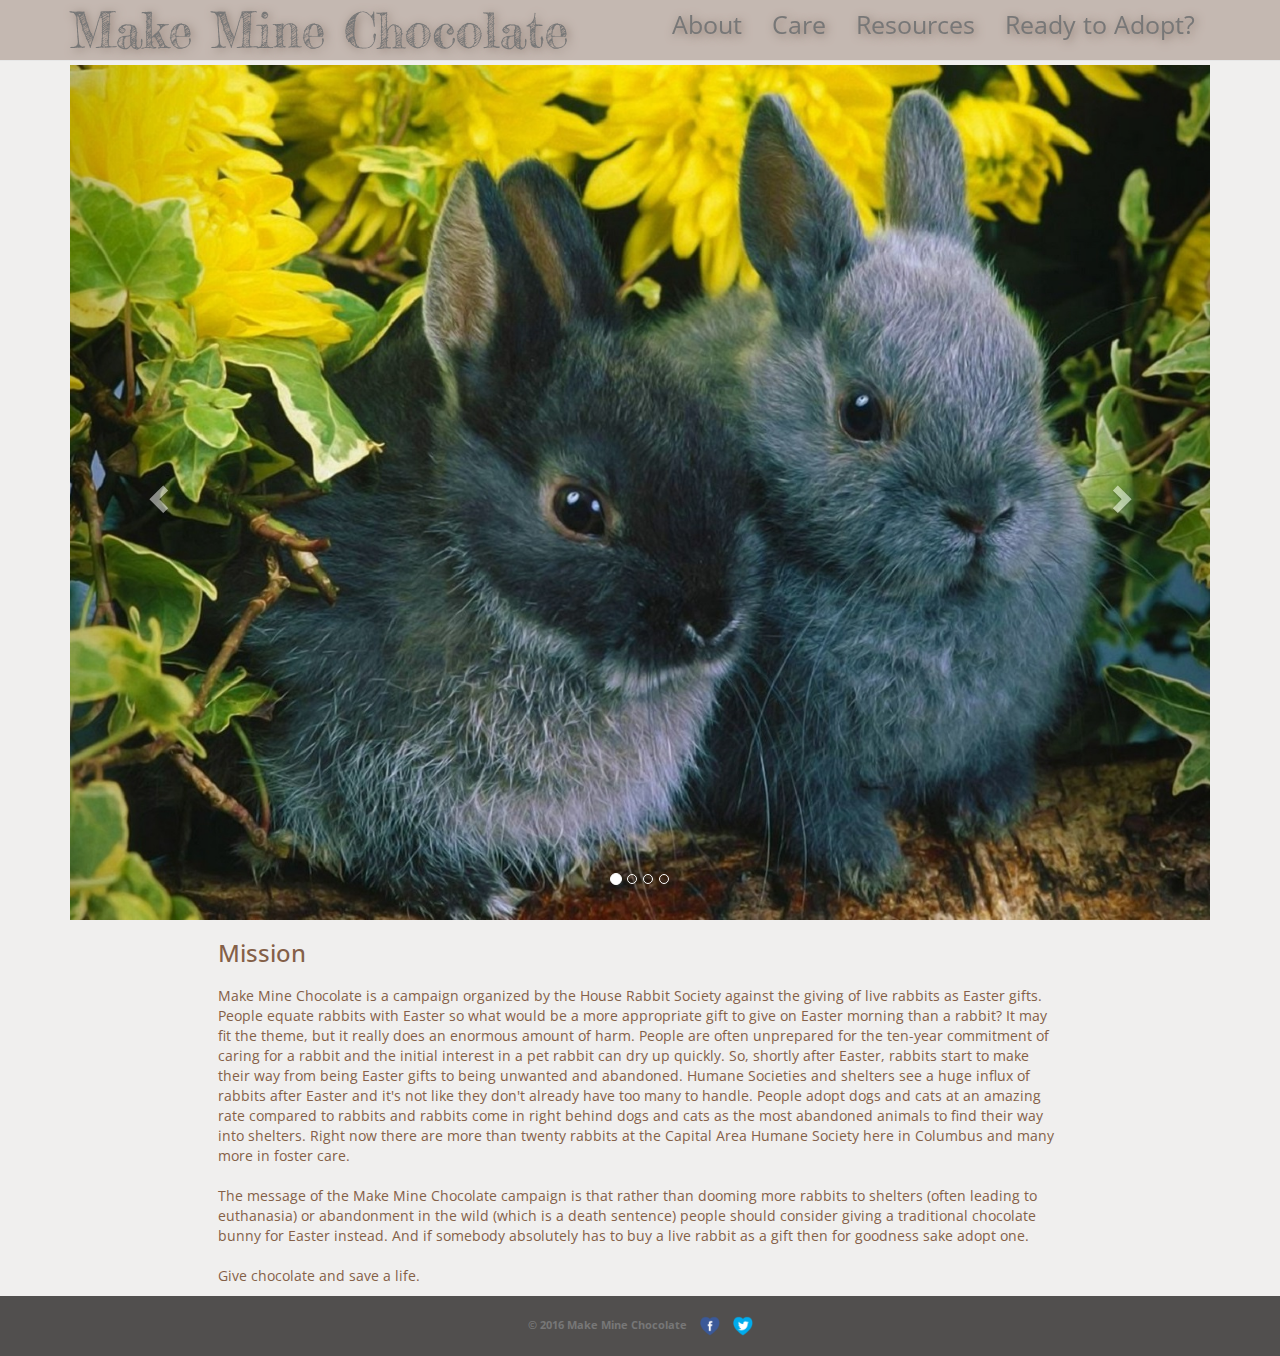
<file: index.html>
<!DOCTYPE html>
<html lang="en">
  <head>
    <meta charset="utf-8">
    <meta http-equiv="X-UA-Compatible" content="IE=edge">
    <meta name="viewport" content="width=device-width, initial-scale=1">
    <!-- The above 3 meta tags *must* come first in the head; any other head content must come *after* these tags -->
    <title>Make Mine Chocolate!</title>
    <link rel="icon" type="image/png" sizes="32x32" href="img/favicon-32x32.png">
	<link rel="icon" type="image/png" sizes="96x96" href="img/favicon-96x96.png">
	<link rel="icon" type="image/png" sizes="16x16" href="img/favicon-16x16.png">
    <link href='https://fonts.googleapis.com/css?family=Fredericka+the+Great|Open+Sans:400,400italic,700,700italic' rel='stylesheet' type='text/css'>
    <!-- Bootstrap -->
    <link href="css/bootstrap.min.css" rel="stylesheet">
    <link rel="stylesheet" href="css/style.css">
  </head>
    
  <body>


    <!-- Navigation -->
    <nav class="navbar navbar-default navbar-fixed-top" role="navigation">
        <div class="container">
            <!-- Brand and toggle get grouped for better mobile display -->
            <div class="navbar-header">
                <button type="button" class="navbar-toggle" data-toggle="collapse" data-target="#bs-example-navbar-collapse-1">
                    <span class="sr-only">Toggle navigation</span>
                    <span class="icon-bar"></span>
                    <span class="icon-bar"></span>
                    <span class="icon-bar"></span>
                </button>
                <a class="navbar-brand logo" href="index.html">Make Mine Chocolate</a>
            </div>
            <!-- Collect the nav links, forms, and other content for toggling -->
            <div class="collapse navbar-collapse" id="bs-example-navbar-collapse-1">
                <ul class="nav navbar-nav pull-right">
                    <li>
                        <a href="about.html">About</a>
                    </li>
                    <li>
                        <a href="care.html">Care</a>
                    </li>
                    <li>
                        <a href="resources.html">Resources</a>
                    </li>
                    <li>
                        <a href="quiz.html">Ready to Adopt?</a>
                    </li>
                    
                </ul>
            </div>
            <!-- /.navbar-collapse -->
        </div>
        <!-- /.container -->
    </nav>
      <div class="container">
    <div id="myCarousel" class="carousel slide" data-ride="carousel">
      <!-- Indicators -->
      <ol class="carousel-indicators">
        <li data-target="#myCarousel" data-slide-to="0" class="active"></li>
        <li data-target="#myCarousel" data-slide-to="1"></li>
        <li data-target="#myCarousel" data-slide-to="2"></li>
        <li data-target="#myCarousel" data-slide-to="3"></li>
      </ol>
      <!-- Wrapper for slides -->
      <div class="carousel-inner" role="listbox">
        <div class="item active">
          <img src="img/rabbit1.jpg">
        </div>

        <div class="item">
          <img src="img/rabbit2.jpg">
        </div>

        <div class="item">
          <img src="img/rabbit3.jpg">
        </div>

        <div class="item">
          <img src="img/rabbit4.jpg">
        </div>
      </div>
        <!-- Left and right controls -->
      <a class="left carousel-control" href="#myCarousel" role="button" data-slide="prev">
        <span class="glyphicon glyphicon-chevron-left" aria-hidden="true"></span>
        <span class="sr-only">Previous</span>
      </a>
      <a class="right carousel-control" href="#myCarousel" role="button" data-slide="next">
        <span class="glyphicon glyphicon-chevron-right" aria-hidden="true"></span>
        <span class="sr-only">Next</span>
      </a>
    </div>
      </div>
        
          <div class="row">
              <div class="col-sm-8 col-centered">
                  <h3>Mission</h3>
                    <p>Make Mine Chocolate is a campaign organized by the House Rabbit Society against the giving of live rabbits as Easter gifts. People equate rabbits with Easter so what would be a more appropriate gift to give on Easter morning than a rabbit? It may fit the theme, but it really does an enormous amount of harm. People are often unprepared for the ten-year commitment of caring for a rabbit and the initial interest in a pet rabbit can dry up quickly. So, shortly after Easter, rabbits start to make their way from being Easter gifts to being unwanted and abandoned. Humane Societies and shelters see a huge influx of rabbits after Easter and it's not like they don't already have too many to handle. People adopt dogs and cats at an amazing rate compared to rabbits and rabbits come in right behind dogs and cats as the most abandoned animals to find their way into shelters. Right now there are more than twenty rabbits at the Capital Area Humane Society here in Columbus and many more in foster care.</p>

                    <p>The message of the Make Mine Chocolate campaign is that rather than dooming more rabbits to shelters (often leading to euthanasia) or abandonment in the wild (which is a death sentence) people should consider giving a traditional chocolate bunny for Easter instead. And if somebody absolutely has to buy a live rabbit as a gift then for goodness sake adopt one.</p>

                    <p>Give chocolate and save a life.</p>
              </div>
          </div>
      </div>
    
      <footer class="footer">
      <div class="container">
        <p class="text-muted">&copy; 2016 Make Mine Chocolate 
			<a href="https://www.facebook.com/Make-Mine-Chocolate-342712376109/"><img src="img/fbicon.png" alt="Facebook Logo Heart" class="footericon"></a>
			<a href="https://twitter.com/MMC_Rabbit"><img src="img/twiticon.png" alt="Twitter Icon Heart" class="footericon"></a>
		</p>
      </div>
    </footer>


    <script src="https://ajax.googleapis.com/ajax/libs/jquery/1.11.3/jquery.min.js"></script>
    <!-- Include all compiled plugins (below), or include individual files as needed -->
    <script src="js/bootstrap.min.js"></script>
  </body>
    
</html>
</file>
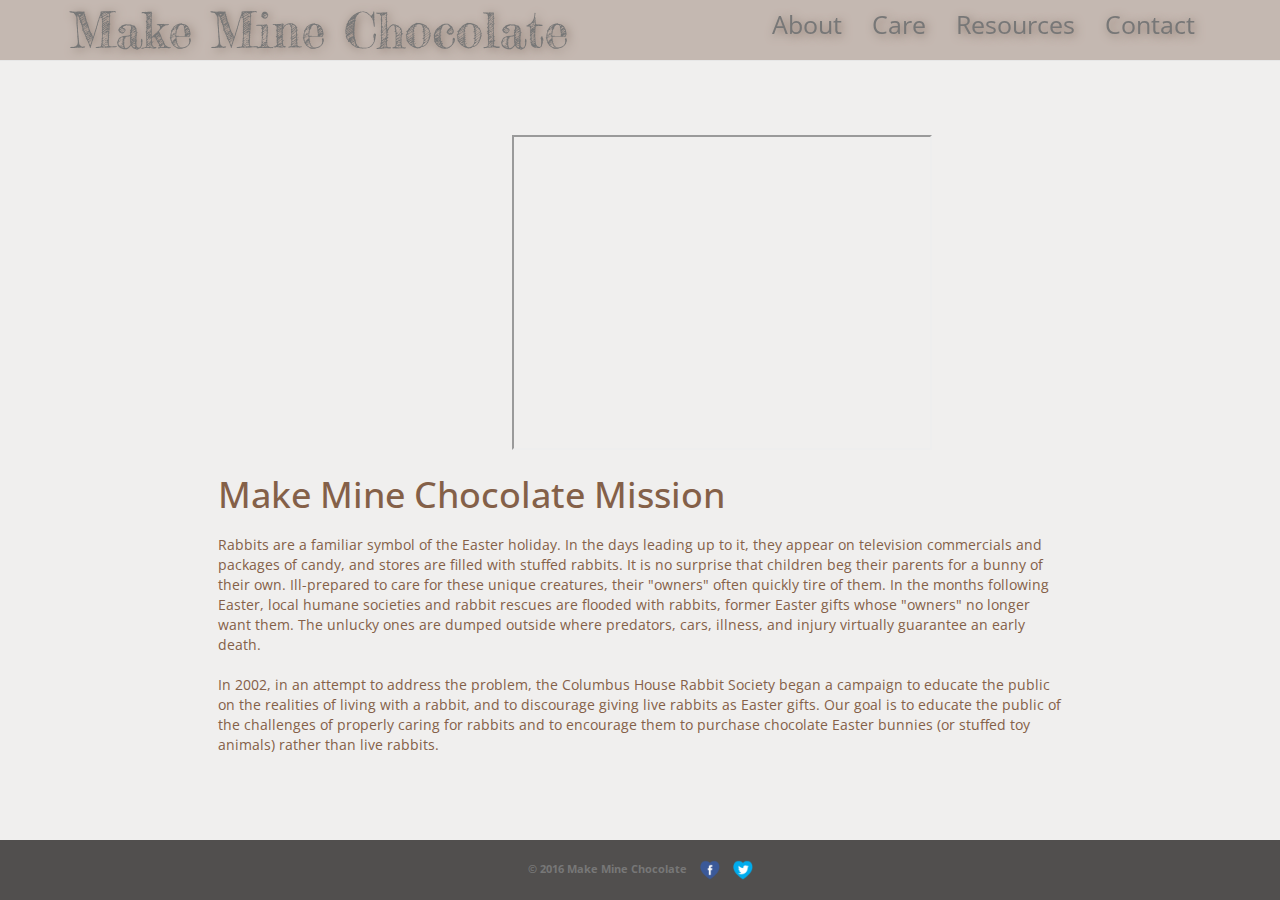
<file: about.html>
<!DOCTYPE html>
<html lang="en">
  <head>
    <meta charset="utf-8">
    <meta http-equiv="X-UA-Compatible" content="IE=edge">
    <meta name="viewport" content="width=device-width, initial-scale=1">
    <!-- The above 3 meta tags *must* come first in the head; any other head content must come *after* these tags -->
    <title>Make Mine Chocolate!</title>
    <link rel="icon" type="image/png" sizes="32x32" href="img/favicon-32x32.png">
	<link rel="icon" type="image/png" sizes="96x96" href="img/favicon-96x96.png">
	<link rel="icon" type="image/png" sizes="16x16" href="img/favicon-16x16.png">
    <link href='https://fonts.googleapis.com/css?family=Fredericka+the+Great|Open+Sans:400,400italic,700,700italic' rel='stylesheet' type='text/css'>
    <!-- Bootstrap -->
    <link href="css/bootstrap.min.css" rel="stylesheet">
    <link rel="stylesheet" href="css/style.css">
  </head>
    
  <body>


    <!-- Navigation -->
    <nav class="navbar navbar-default navbar-fixed-top" role="navigation">
        <div class="container">
            <!-- Brand and toggle get grouped for better mobile display -->
            <div class="navbar-header">
                <button type="button" class="navbar-toggle" data-toggle="collapse" data-target="#bs-example-navbar-collapse-1">
                    <span class="sr-only">Toggle navigation</span>
                    <span class="icon-bar"></span>
                    <span class="icon-bar"></span>
                    <span class="icon-bar"></span>
                </button>
                <a class="navbar-brand logo" href="index.html">Make Mine Chocolate</a>
            </div>
            <!-- Collect the nav links, forms, and other content for toggling -->
            <div class="collapse navbar-collapse" id="bs-example-navbar-collapse-1">
                <ul class="nav navbar-nav pull-right">
                    <li>
                        <a href="about.html">About</a>
                    </li>
                    <li>
                        <a href="care.html">Care</a>
                    </li>
                    <li>
                        <a href="resources.html">Resources</a>
                    </li>
                    <li>
                        <a href="contact.html">Contact</a>
                    </li>
                    
                </ul>
            </div>
            <!-- /.navbar-collapse -->
        </div>
        <!-- /.container -->
      </nav>
      <div>
		<iframe class="video" width="420" height="315" src="https://www.youtube.com/embed/MYUYC_uOZuw"> </iframe>
	</div>
	<div class="row">
        <div class="col-sm-8 col-centered">
		<h1>Make Mine Chocolate Mission</h1>
		
		<p>Rabbits are a familiar symbol of the Easter holiday. In the days leading up to it, they appear on television commercials and packages of candy, and stores are filled with stuffed rabbits. It is no surprise that children beg their parents for a bunny of their own. Ill-prepared to care for these unique creatures, their "owners" often quickly tire of them. In the months following Easter, local humane societies and rabbit rescues are flooded with rabbits, former Easter gifts whose "owners" no longer want them. The unlucky ones are dumped outside where predators, cars, illness, and injury virtually guarantee an early death.</p>

		<p>In 2002, in an attempt to address the problem, the Columbus House Rabbit Society began a campaign to educate the public on the realities of living with a rabbit, and to discourage giving live rabbits as Easter gifts. Our goal is to educate the public of the challenges of properly caring for rabbits and to encourage them to purchase chocolate Easter bunnies (or stuffed toy animals) rather than live rabbits.</p>
        </div>
	</div>
      
      <footer class="footer">
      <div class="container">
        <p class="text-muted">&copy; 2016 Make Mine Chocolate 
			<a href="https://www.facebook.com/Make-Mine-Chocolate-342712376109/"><img src="img/fbicon.png" alt="Facebook Logo Heart" class="footericon"></a>
			<a href="https://twitter.com/MMC_Rabbit"><img src="img/twiticon.png" alt="Twitter Icon Heart" class="footericon"></a>
		</p>
      </div>
    </footer>


    <script src="https://ajax.googleapis.com/ajax/libs/jquery/1.11.3/jquery.min.js"></script>
    <!-- Include all compiled plugins (below), or include individual files as needed -->
    <script src="js/bootstrap.min.js"></script>
  </body>
    
</html>
</file>
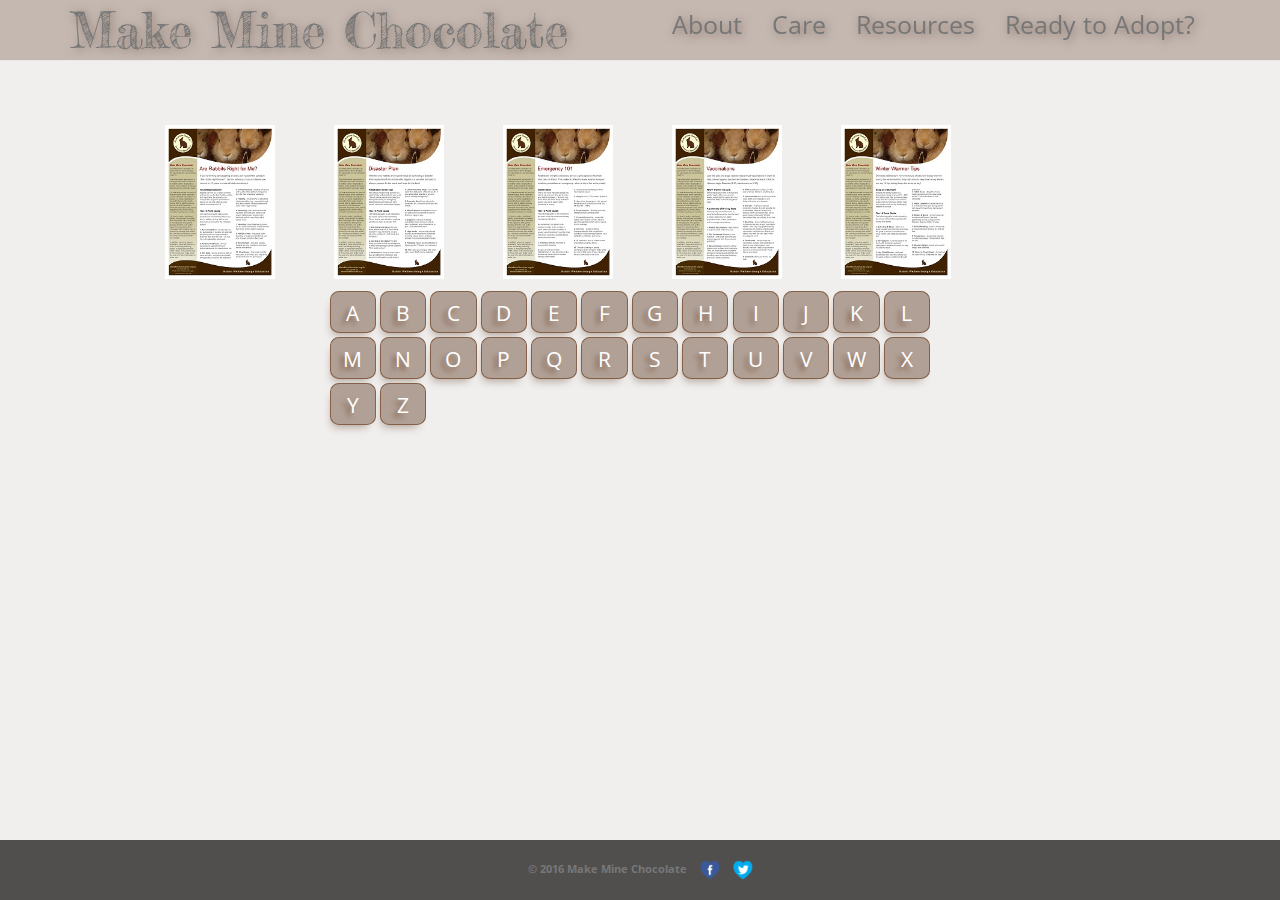
<file: care.html>
<!DOCTYPE html>
<html lang="en">
  <head>
    <meta charset="utf-8">
    <meta http-equiv="X-UA-Compatible" content="IE=edge">
    <meta name="viewport" content="width=device-width, initial-scale=1">
    <!-- The above 3 meta tags *must* come first in the head; any other head content must come *after* these tags -->
    <title>Make Mine Chocolate!</title>
    <link rel="icon" type="image/png" sizes="32x32" href="img/favicon-32x32.png">
	<link rel="icon" type="image/png" sizes="96x96" href="img/favicon-96x96.png">
	<link rel="icon" type="image/png" sizes="16x16" href="img/favicon-16x16.png">
    <link href='https://fonts.googleapis.com/css?family=Fredericka+the+Great|Open+Sans:400,400italic,700,700italic' rel='stylesheet' type='text/css'>
    <!-- Bootstrap -->
    <link href="css/bootstrap.min.css" rel="stylesheet">
    <link rel="stylesheet" href="css/style.css">
	<script src="https://ajax.googleapis.com/ajax/libs/jquery/1.11.3/jquery.min.js"></script>
  </head>
    
  <body>


    <!-- Navigation -->
    <nav class="navbar navbar-default navbar-fixed-top" role="navigation">
        <div class="container">
            <!-- Brand and toggle get grouped for better mobile display -->
            <div class="navbar-header">
                <button type="button" class="navbar-toggle" data-toggle="collapse" data-target="#bs-example-navbar-collapse-1">
                    <span class="sr-only">Toggle navigation</span>
                    <span class="icon-bar"></span>
                    <span class="icon-bar"></span>
                    <span class="icon-bar"></span>
                </button>
                <a class="navbar-brand logo" href="index.html">Make Mine Chocolate</a>
            </div>
            <!-- Collect the nav links, forms, and other content for toggling -->
            <div class="collapse navbar-collapse" id="bs-example-navbar-collapse-1">
                <ul class="nav navbar-nav pull-right">
                    <li>
                        <a href="about.html">About</a>
                    </li>
                    <li>
                        <a href="care.html">Care</a>
                    </li>
                    <li>
                        <a href="resources.html">Resources</a>
                    </li>
                    <li>
                        <a href="quiz.html">Ready to Adopt?</a>
                    </li>
                    
                </ul>
            </div>
            <!-- /.navbar-collapse -->
        </div>
        <!-- /.container -->
      </nav>
      
    <div>
	<div class="container">
		<ul id="gallery">
			<li>
				<a href="care/arerabbitsright.jpg">
					<img src="care/arerabbitsright2.jpg" alt="Are Rabbits Right for Me?">
				</a>
			</li>
			<li>
				<a href="care/disasterplan.jpg">
					<img src="care/disasterplan2.jpg" alt="Disaster Plan">
				</a>
			</li>
			<li>
				<a href="care/emergency101.jpg">
					<img src="care/emergency1012.jpg" alt="Emergency 101">
				</a>
			</li>
			<li>
				<a href="care/vaccinations.jpg">
					<img src="care/vaccinations2.jpg" alt="Vaccinations">
				</a>
			</li>
			<li>
				<a href="care/winterwarmer.jpg">
					<img src="care/winterwarmer2.jpg">
				</a>
			</li>
	</div>

	<div>
		<div class="row"> 
			<div class="col-sm-6 col-centered">
			<script src="js/atoz.js"></script>
				<div class="btninfo"></div>
			</div>
		</div>
	</div>
    </div>
      
      <footer class="footer">
      <div class="container">
        <p class="text-muted">&copy; 2016 Make Mine Chocolate 
			<a href="https://www.facebook.com/Make-Mine-Chocolate-342712376109/"><img src="img/fbicon.png" alt="Facebook Logo Heart" class="footericon"></a>
			<a href="https://twitter.com/MMC_Rabbit"><img src="img/twiticon.png" alt="Twitter Icon Heart" class="footericon"></a>
		</p>
      </div>
    </footer>
	<script src="https://ajax.googleapis.com/ajax/libs/jquery/1.11.3/jquery.min.js"></script>
		<!-- Include all compiled plugins (below), or include individual files as needed -->
    <script src="js/bootstrap.min.js"></script>
  </body>
    
</html>
</file>
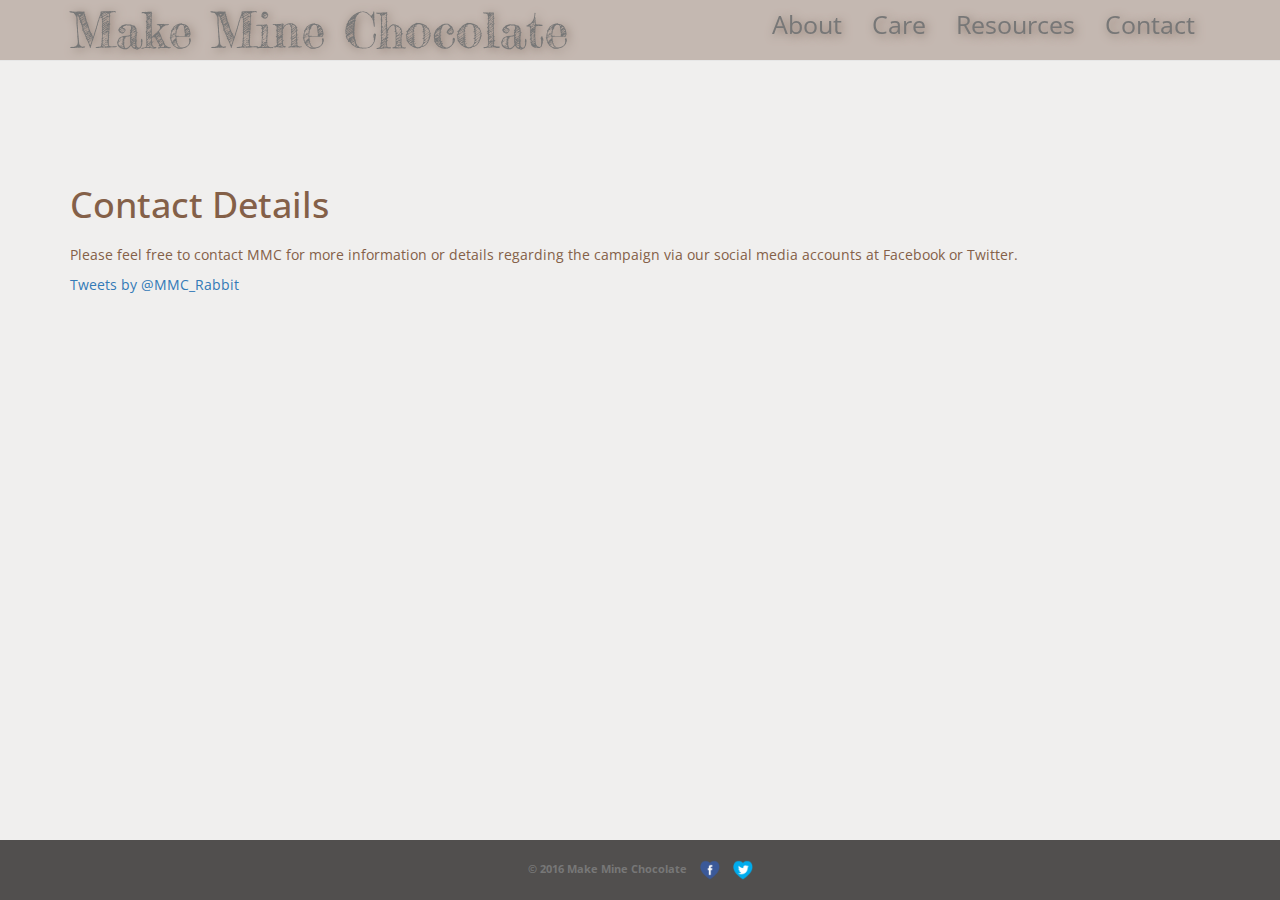
<file: contact.html>
<!DOCTYPE html>
<html lang="en">
  <head>
    <meta charset="utf-8">
    <meta http-equiv="X-UA-Compatible" content="IE=edge">
    <meta name="viewport" content="width=device-width, initial-scale=1">
    <!-- The above 3 meta tags *must* come first in the head; any other head content must come *after* these tags -->
    <title>Make Mine Chocolate!</title>
    <link rel="icon" type="image/png" sizes="32x32" href="img/favicon-32x32.png">
	<link rel="icon" type="image/png" sizes="96x96" href="img/favicon-96x96.png">
	<link rel="icon" type="image/png" sizes="16x16" href="img/favicon-16x16.png">
    <link href='https://fonts.googleapis.com/css?family=Fredericka+the+Great|Open+Sans:400,400italic,700,700italic' rel='stylesheet' type='text/css'>
    <!-- Bootstrap -->
    <link href="css/bootstrap.min.css" rel="stylesheet">
    <link rel="stylesheet" href="css/style.css">
	 <script src="js/bunnypics.js"></script>
  </head>
    
  <body>
	<!-- Facebook Plugin 1/2 -->
		<div id="fb-root"></div>
		<script>(function(d, s, id) {
		  var js, fjs = d.getElementsByTagName(s)[0];
		  if (d.getElementById(id)) return;
		  js = d.createElement(s); js.id = id;
		  js.src = "//connect.facebook.net/en_US/sdk.js#xfbml=1&version=v2.5";
		  fjs.parentNode.insertBefore(js, fjs);
		}(document, 'script', 'facebook-jssdk'));</script>
	<!-- End Facebook Plugin 1/2 -->

    <!-- Navigation -->
    <nav class="navbar navbar-default navbar-fixed-top" role="navigation">
        <div class="container">
            <!-- Brand and toggle get grouped for better mobile display -->
            <div class="navbar-header">
                <button type="button" class="navbar-toggle" data-toggle="collapse" data-target="#bs-example-navbar-collapse-1">
                    <span class="sr-only">Toggle navigation</span>
                    <span class="icon-bar"></span>
                    <span class="icon-bar"></span>
                    <span class="icon-bar"></span>
                </button>
                <a class="navbar-brand logo" href="index.html">Make Mine Chocolate</a>
            </div>
            <!-- Collect the nav links, forms, and other content for toggling -->
            <div class="collapse navbar-collapse" id="bs-example-navbar-collapse-1">
                <ul class="nav navbar-nav pull-right">
                    <li>
                        <a href="about.html">About</a>
                    </li>
                    <li>
                        <a href="care.html">Care</a>
                    </li>
                    <li>
                        <a href="resources.html">Resources</a>
                    </li>
                    <li>
                        <a href="contact.html">Contact</a>
                    </li>
                    
                </ul>
            </div>
            <!-- /.navbar-collapse -->
        </div>
        <!-- /.container -->
      </nav>
		<div class="container">
      <div class="row">
		  <div class="col-md-12 topSpace">
			<h1>Contact Details</h1>
			<p>Please feel free to contact MMC for more information or details regarding the campaign via our social media accounts at Facebook or Twitter.</p>
       	  </div>
		  <div class="col-md-4">
		  <!-- Twitter Plugin -->
			<a class="twitter-timeline" href="https://twitter.com/MMC_Rabbit" data-widget-id="699008999853842432">Tweets by @MMC_Rabbit</a>
			<script>!function(d,s,id){var js,fjs=d.getElementsByTagName(s)[0],p=/^http:/.test(d.location)?'http':'https';if(!d.getElementById(id)){js=d.createElement(s);js.id=id;js.src=p+"://platform.twitter.com/widgets.js";fjs.parentNode.insertBefore(js,fjs);}}(document,"script","twitter-wjs");</script>
		  <!-- End Twitter Plugin -->
		  </div>
		  <div class="col-md-4">
		  <!-- Facebook Plugin 2/2 -->
		    <div class="fb-page" data-href="https://www.facebook.com/Make-Mine-Chocolate-342712376109/" data-tabs="timeline" data-small-header="false" data-adapt-container-width="true" data-hide-cover="true" data-show-facepile="false"></div>
          <!-- End Facebook Plugin 2/2 -->
		  </div>
      </div>
		</div>
      <footer class="footer">
      <div class="container">
        <p class="text-muted">&copy; 2016 Make Mine Chocolate 
			<a href="https://www.facebook.com/Make-Mine-Chocolate-342712376109/"><img src="img/fbicon.png" alt="Facebook Logo Heart" class="footericon"></a>
			<a href="https://twitter.com/MMC_Rabbit"><img src="img/twiticon.png" alt="Twitter Icon Heart" class="footericon"></a>
		</p>
      </div>
    </footer>


    <script src="https://ajax.googleapis.com/ajax/libs/jquery/1.11.3/jquery.min.js"></script>
    <!-- Include all compiled plugins (below), or include individual files as needed -->
    <script src="js/bootstrap.min.js"></script>
  </body>
    
</html>
</file>
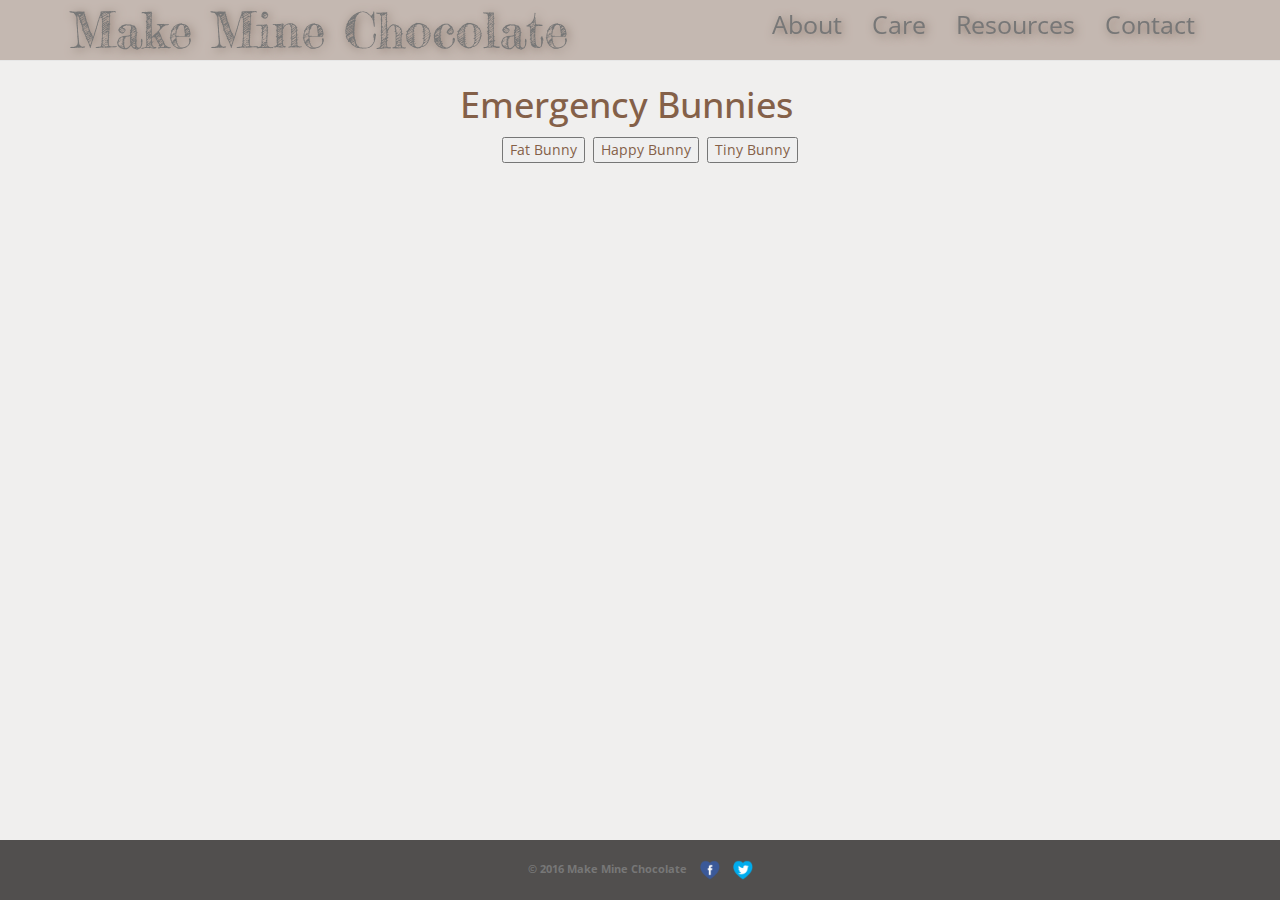
<file: ebb.html>
<!DOCTYPE html>
<html lang="en">
  <head>
    <meta charset="utf-8">
    <meta http-equiv="X-UA-Compatible" content="IE=edge">
    <meta name="viewport" content="width=device-width, initial-scale=1">
    <!-- The above 3 meta tags *must* come first in the head; any other head content must come *after* these tags -->
    <title>Make Mine Chocolate!</title>
    <link rel="icon" type="image/png" sizes="32x32" href="img/favicon-32x32.png">
	<link rel="icon" type="image/png" sizes="96x96" href="img/favicon-96x96.png">
	<link rel="icon" type="image/png" sizes="16x16" href="img/favicon-16x16.png">
    <link href='https://fonts.googleapis.com/css?family=Fredericka+the+Great|Open+Sans:400,400italic,700,700italic' rel='stylesheet' type='text/css'>
    <!-- Bootstrap -->
    <link href="css/bootstrap.min.css" rel="stylesheet">
    <link rel="stylesheet" href="css/style.css">
		<script src="https://ajax.googleapis.com/ajax/libs/jquery/1.11.3/jquery.min.js"></script>
		<script src="js/flickr.js"></script>
  </head>
    
  <body>


    <!-- Navigation -->
    <nav class="navbar navbar-default navbar-fixed-top" role="navigation">
        <div class="container">
            <!-- Brand and toggle get grouped for better mobile display -->
            <div class="navbar-header">
                <button type="button" class="navbar-toggle" data-toggle="collapse" data-target="#bs-example-navbar-collapse-1">
                    <span class="sr-only">Toggle navigation</span>
                    <span class="icon-bar"></span>
                    <span class="icon-bar"></span>
                    <span class="icon-bar"></span>
                </button>
                <a class="navbar-brand logo" href="index.html">Make Mine Chocolate</a>
            </div>
            <!-- Collect the nav links, forms, and other content for toggling -->
            <div class="collapse navbar-collapse" id="bs-example-navbar-collapse-1">
                <ul class="nav navbar-nav pull-right">
                    <li>
                        <a href="about.html">About</a>
                    </li>
                    <li>
                        <a href="care.html">Care</a>
                    </li>
                    <li>
                        <a href="resources.html">Resources</a>
                    </li>
                    <li>
                        <a href="contact.html">Contact</a>
                    </li>
                    
                </ul>
            </div>
            <!-- /.navbar-collapse -->
        </div>
        <!-- /.container -->
      </nav>
  <div>
    <div class="container ebb">
      <div class="row">
        <div class="col-md-4 col-centered">
          <div>
            <h1>Emergency Bunnies</h1>
          </div>
          <ul>
            <li><button>Fat Bunny</button></li>
						<li><button>Happy Bunny</button></li>
            <li><button>Tiny Bunny</button></li>
          </ul>
        </div>

        <div class="col-md-8 col-centered" id="photos">

        </div>
      </div>
    </div>
  </div>
	
      <footer class="footer">
      <div class="container">
        <p class="text-muted">&copy; 2016 Make Mine Chocolate 
			<a href="https://www.facebook.com/Make-Mine-Chocolate-342712376109/"><img src="img/fbicon.png" alt="Facebook Logo Heart" class="footericon"></a>
			<a href="https://twitter.com/MMC_Rabbit"><img src="img/twiticon.png" alt="Twitter Icon Heart" class="footericon"></a>
		</p>
      </div>
    </footer>


    <script src="https://ajax.googleapis.com/ajax/libs/jquery/1.11.3/jquery.min.js"></script>
    <!-- Include all compiled plugins (below), or include individual files as needed -->
    <script src="js/bootstrap.min.js"></script>
  </body>
    
</html>
</file>
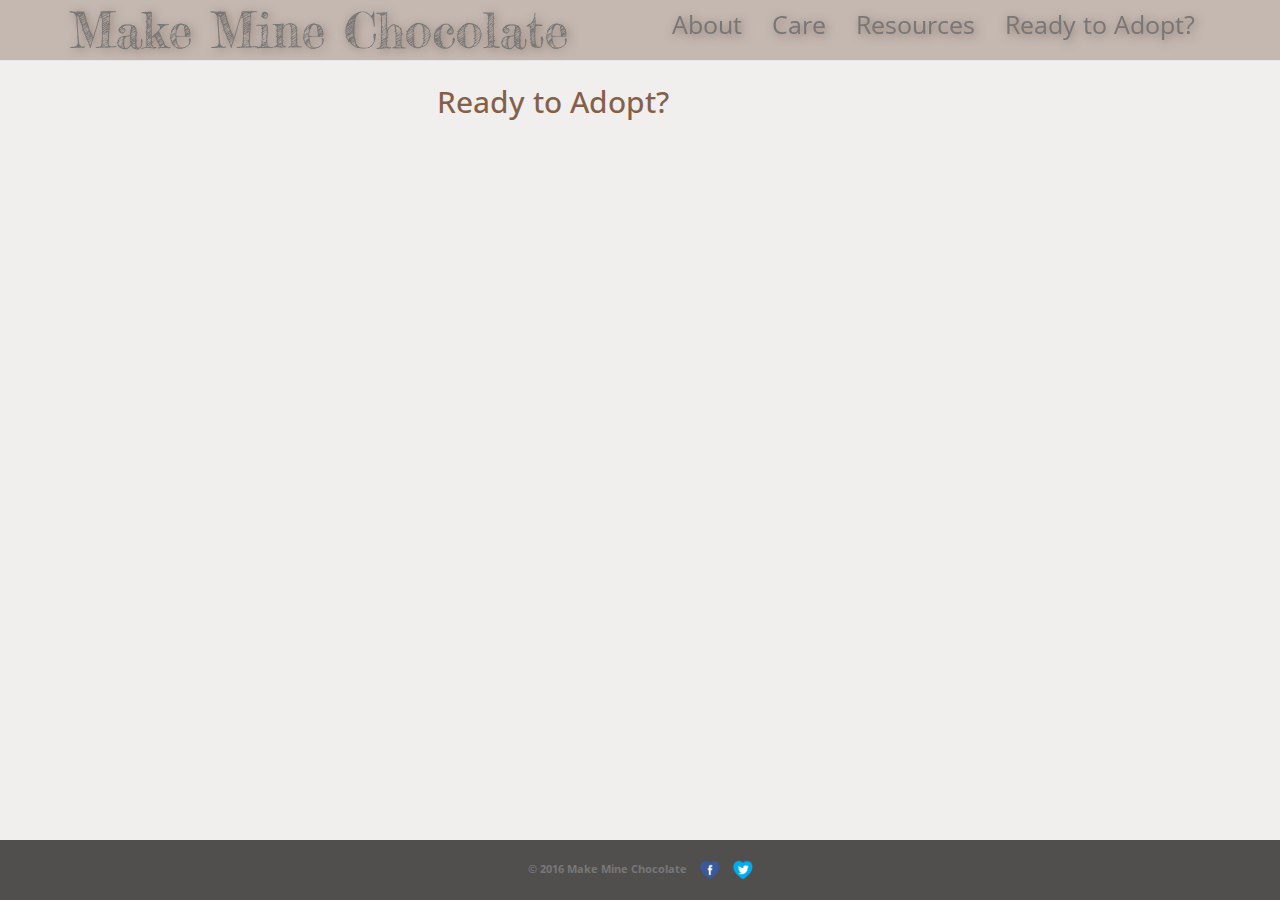
<file: quiz.html>
<!DOCTYPE html>
<html ng-app="quiz" lang="en">
  <head>
    <meta charset="utf-8">
    <meta http-equiv="X-UA-Compatible" content="IE=edge">
    <meta name="viewport" content="width=device-width, initial-scale=1">
    <!-- The above 3 meta tags *must* come first in the head; any other head content must come *after* these tags -->
    <title>Make Mine Chocolate!</title>
    <link rel="icon" type="image/png" sizes="32x32" href="img/favicon-32x32.png">
	<link rel="icon" type="image/png" sizes="96x96" href="img/favicon-96x96.png">
	<link rel="icon" type="image/png" sizes="16x16" href="img/favicon-16x16.png">
    <link href='https://fonts.googleapis.com/css?family=Fredericka+the+Great|Open+Sans:400,400italic,700,700italic' rel='stylesheet' type='text/css'>
    <!-- Bootstrap -->
    <link href="css/bootstrap.min.css" rel="stylesheet">
    <link rel="stylesheet" href="css/style.css">
  </head>
    
  <body>
    <script src="js/angular.min.js" type="text/javascript"></script>
	<script src="js/app.js" type="text/javascript"></script>
    <!-- Navigation -->
    <nav class="navbar navbar-default navbar-fixed-top" role="navigation">
        <div class="container">
            <!-- Brand and toggle get grouped for better mobile display -->
            <div class="navbar-header">
                <button type="button" class="navbar-toggle" data-toggle="collapse" data-target="#bs-example-navbar-collapse-1">
                    <span class="sr-only">Toggle navigation</span>
                    <span class="icon-bar"></span>
                    <span class="icon-bar"></span>
                    <span class="icon-bar"></span>
                </button>
                <a class="navbar-brand logo" href="index.html">Make Mine Chocolate</a>
            </div>
            <!-- Collect the nav links, forms, and other content for toggling -->
            <div class="collapse navbar-collapse" id="bs-example-navbar-collapse-1">
                <ul class="nav navbar-nav pull-right">
                    <li>
                        <a href="about.html">About</a>
                    </li>
                    <li>
                        <a href="care.html">Care</a>
                    </li>
                    <li>
                        <a href="resources.html">Resources</a>
                    </li>
                    <li>
                        <a href="quiz.html">Ready to Adopt?</a>
                    </li>
                    
                </ul>
            </div>
            <!-- /.navbar-collapse -->
        </div>
        <!-- /.container -->
      </nav>
      <div class="row">
		  <div class="col-sm-4 col-centered">
		  <h2>Ready to Adopt?</h2>
		  </div>
		  <div ng-controller="quizController as quiz" class="col-sm-4 col-centered">
			  <h5>{{quiz.qstn.question}}</h5>
		  </div>
      </div>
      <footer class="footer">
      <div class="container">
        <p class="text-muted">&copy; 2016 Make Mine Chocolate 
			<a href="https://www.facebook.com/Make-Mine-Chocolate-342712376109/"><img src="img/fbicon.png" alt="Facebook Logo Heart" class="footericon"></a>
			<a href="https://twitter.com/MMC_Rabbit"><img src="img/twiticon.png" alt="Twitter Icon Heart" class="footericon"></a>
		</p>
      </div>
    </footer>


    <script src="https://ajax.googleapis.com/ajax/libs/jquery/1.11.3/jquery.min.js"></script>
    <!-- Include all compiled plugins (below), or include individual files as needed -->
    <script src="js/bootstrap.min.js"></script>
  </body>
    
</html>
</file>
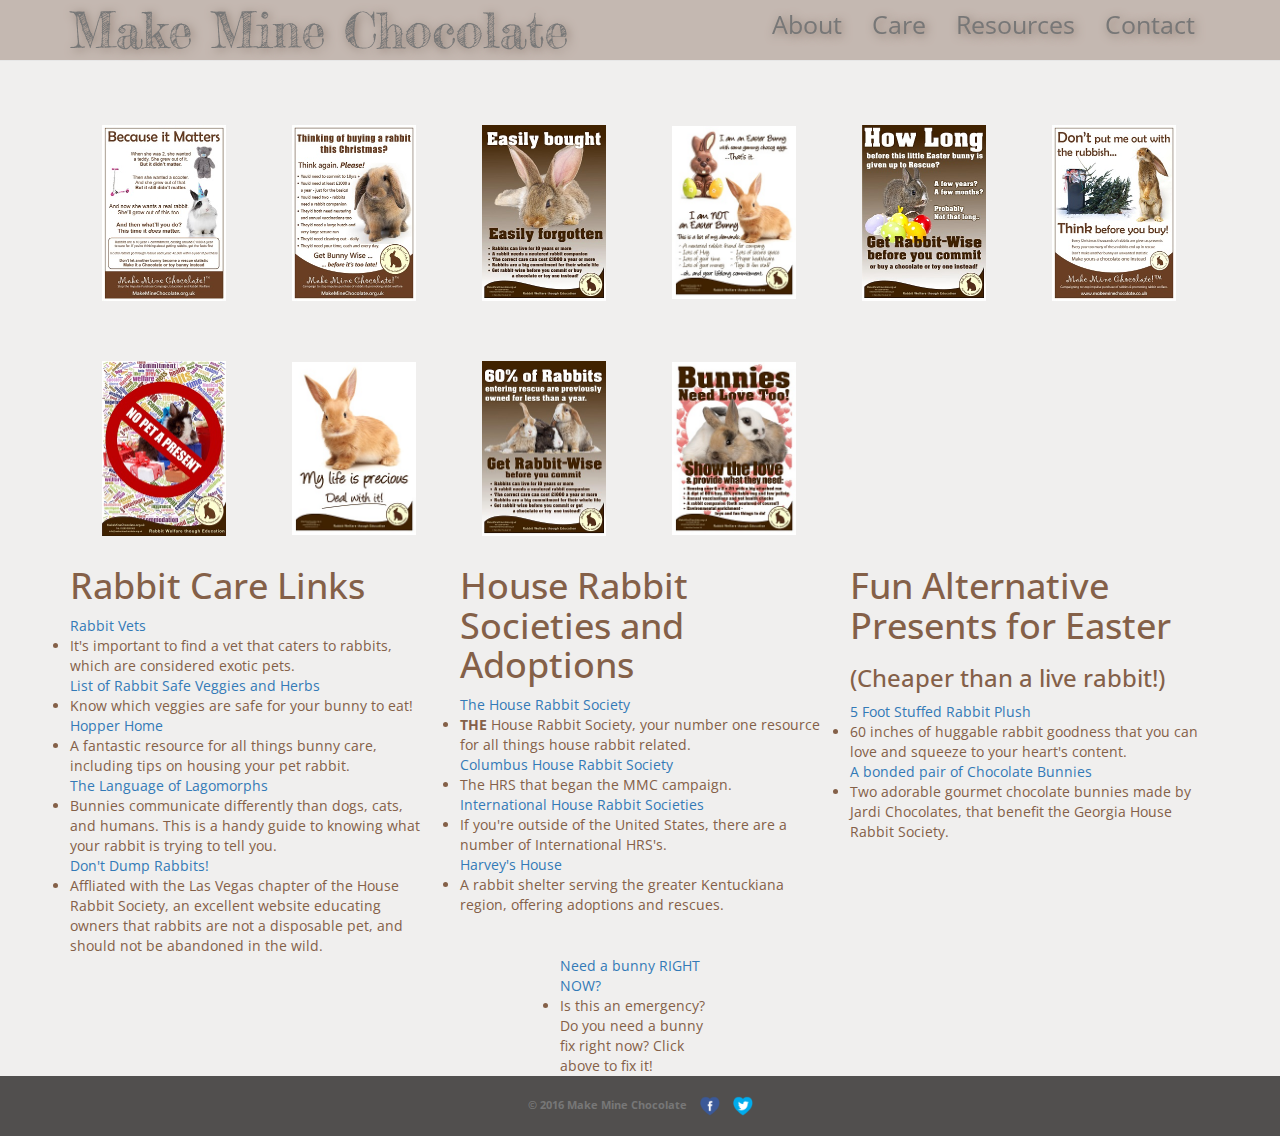
<file: resources.html>
<!DOCTYPE html>
<html lang="en">
  <head>
    <meta charset="utf-8">
    <meta http-equiv="X-UA-Compatible" content="IE=edge">
    <meta name="viewport" content="width=device-width, initial-scale=1">
    <!-- The above 3 meta tags *must* come first in the head; any other head content must come *after* these tags -->
    <title>Make Mine Chocolate!</title>
    <link rel="icon" type="image/png" sizes="32x32" href="img/favicon-32x32.png">
	<link rel="icon" type="image/png" sizes="96x96" href="img/favicon-96x96.png">
	<link rel="icon" type="image/png" sizes="16x16" href="img/favicon-16x16.png">
    <link href='https://fonts.googleapis.com/css?family=Fredericka+the+Great|Open+Sans:400,400italic,700,700italic' rel='stylesheet' type='text/css'>
    <!-- Bootstrap -->
    <link href="css/bootstrap.min.css" rel="stylesheet">
    <link rel="stylesheet" href="css/style.css">
  </head>
    
  <body>


    <!-- Navigation -->
    <nav class="navbar navbar-default navbar-fixed-top" role="navigation">
        <div class="container">
            <!-- Brand and toggle get grouped for better mobile display -->
            <div class="navbar-header">
                <button type="button" class="navbar-toggle" data-toggle="collapse" data-target="#bs-example-navbar-collapse-1">
                    <span class="sr-only">Toggle navigation</span>
                    <span class="icon-bar"></span>
                    <span class="icon-bar"></span>
                    <span class="icon-bar"></span>
                </button>
                <a class="navbar-brand logo" href="index.html">Make Mine Chocolate</a>
            </div>
            <!-- Collect the nav links, forms, and other content for toggling -->
            <div class="collapse navbar-collapse" id="bs-example-navbar-collapse-1">
                <ul class="nav navbar-nav pull-right">
                    <li>
                        <a href="about.html">About</a>
                    </li>
                    <li>
                        <a href="care.html">Care</a>
                    </li>
                    <li>
                        <a href="resources.html">Resources</a>
                    </li>
                    <li>
                        <a href="contact.html">Contact</a>
                    </li>
                    
                </ul>
            </div>
            <!-- /.navbar-collapse -->
        </div>
        <!-- /.container -->
      </nav>
      
      <div>
		<ul id="gallery">
			<li>
				<a href="posters/becauseitmatters.jpg">
					<img src="posters/becauseitmatters2.jpg" alt="Because it Matters">
				</a>
			</li>
			<li>
				<a href="posters/christmasthink.jpg">
					<img src="posters/christmasthink2.jpg" alt="Think for Christmas">
				</a>
			</li>
			<li>
				<a href="posters/easilybought.jpg">
					<img src="posters/easilybought2.jpg" alt="Easily Bought">
				</a>
			</li>
			<li>
				<a href="posters/easterpage.jpg">
					<img src="posters/easterpage2.jpg" alt="For Easter">
				</a>
			</li>
			<li>
				<a href="posters/howlong.jpg">
					<img src="posters/howlong2.jpg" alt="How Long">
				</a>
			</li>
			<li>
				<a href="posters/mmcxmas.jpg">
					<img src="posters/mmcxmas2.jpg" alt="Make Mine Chocolate for Christmas">
				</a>
			</li>
			<li>
				<a href="posters/nopetapresent.jpg">
					<img src="posters/nopetapresent2.jpg" alt="No Pet a Present">
				</a>
			</li>
			<li>
				<a href="posters/precious.jpg">
					<img src="posters/precious2.jpg" alt="Precious">
				</a>
			</li>
			<li>
				<a href="posters/rabbitsenteringrescue.jpg">
					<img src="posters/rabbitsenteringrescue2.jpg" alt="Rabbits Entering Rescue">
				</a>
			</li>
			<li>
				<a href="posters/showthelove.jpg">
					<img src="posters/showthelove2.jpg" alt="Show the Love">
				</a>
			</li>
	</div>
	
<div class="container">
    <div class="row">
        <div class="col-sm-4">
            <h1>Rabbit Care Links</h1>
            <a href="http://rabbit.org/vet-listings/">Rabbit Vets</a>
            <li>It's important to find a vet that caters to rabbits, which are considered exotic pets.</li>
            <a href="http://www.binkybunny.com/BUNNYINFO/VeggieList/tabid/144/Default.aspx">List of Rabbit Safe Veggies and Herbs</a>
            <li>Know which veggies are safe for your bunny to eat!</li>
            <a href="http://www.hopperhome.com/">Hopper Home</a>
            <li>A fantastic resource for all things bunny care, including tips on housing your pet rabbit.</li>
            <a href="http://language.rabbitspeak.com/">The Language of Lagomorphs</a>
            <li>Bunnies communicate differently than dogs, cats, and humans. This is a handy guide to knowing what your rabbit is trying to tell you.</li>
            <a href="https://dontdumprabbits.org/">Don't Dump Rabbits!</a>
            <li>Affliated with the Las Vegas chapter of the House Rabbit Society, an excellent website educating owners that rabbits are not a disposable pet, and should not be abandoned in the wild. </li>
        </div>
        <div class="col-sm-4">
            <h1>House Rabbit Societies and Adoptions</h1>
            <a href="http://rabbit.org/">The House Rabbit Society</a>
            <li><b>THE</b> House Rabbit Society, your number one resource for all things house rabbit related.</li>
            <a href="http://www.columbusrabbit.org/index.php">Columbus House Rabbit Society</a>
            <li>The HRS that began the MMC campaign.</li>
            <a href="http://rabbit.org/international-resources/">International House Rabbit Societies</a>
            <li>If you're outside of the United States, there are a number of International HRS's.</li>
            <a href="http://www.harveyshouse.org/">Harvey's House</a>
            <li>A rabbit shelter serving the greater Kentuckiana region, offering adoptions and rescues.</li>
        </div>
        <div class="col-sm-4">
            <h1>Fun Alternative Presents for Easter</h1>
                <h3>(Cheaper than a live rabbit!)</h3>
                    <a href="https://www.bigplush.com/american-made-enormous-stuffed-bunny-52-inches-almost-5-feet-wide-soft-giant-plush-rabbit-made-in-the-usa-america/">5 Foot Stuffed Rabbit Plush</a>
                    <li>60 inches of huggable rabbit goodness that you can love and squeeze to your heart's content.</li>
                    <a href="http://www.jardichocolates.com/products/easter-bunnies">A bonded pair of Chocolate Bunnies</a>
                    <li>Two adorable gourmet chocolate bunnies made by Jardi Chocolates, that benefit the Georgia House Rabbit Society.</li>
        </div>
    </div>
		<div class="col-sm-2 col-centered">
			<a href="ebb.html">Need a bunny RIGHT NOW?</a>
			<li>Is this an emergency? Do you need a bunny fix right now? Click above to fix it!</li>
		</div>

</div>
      
      <footer class="footer">
      <div class="container">
        <p class="text-muted">&copy; 2016 Make Mine Chocolate 
			<a href="https://www.facebook.com/Make-Mine-Chocolate-342712376109/"><img src="img/fbicon.png" alt="Facebook Logo Heart" class="footericon"></a>
			<a href="https://twitter.com/MMC_Rabbit"><img src="img/twiticon.png" alt="Twitter Icon Heart" class="footericon"></a>
		</p>
      </div>
    </footer>


    <script src="https://ajax.googleapis.com/ajax/libs/jquery/1.11.3/jquery.min.js"></script>
    <!-- Include all compiled plugins (below), or include individual files as needed -->
    <script src="js/bootstrap.min.js"></script>
  </body>
    
</html>
</file>
<file: css/style.css>
/* Navbar */

.logo {
    font-family: 'Fredericka the Great', cursive;
    font-size: 2em;
    color: white;
    margin: 5px;
	text-shadow: 2px 2px 10px #836f63;
}

.navbar-default {
	background-color: #c4b8b1;
	font-size: 1.75em;
	font-family: 'Open Sans', sans-serif;
	text-shadow: 2px 2px 10px #836f63;
}

/* Body */

body {
    background-color: #f0efee;
    color:#846048;
    font-family:'Open Sans', sans-serif;
	padding-top:65px;
}

body p {
    margin-top: 20px;
}

.video {
	margin-left:40%;
    margin-top: 70px;
	}


.col-centered{
    float: none;
    margin: 0 auto;
}

.topSpace {
	margin-top: 100px;
}
/* Carousel */

.item {
    align-content: center;
}

/* ---- Gallery ---- */

#gallery a {
	text-decoration: none;
}

#gallery li {
	display: inline;
}

#gallery img {
	width: 10%;
    margin-top: 60px;
    margin-left: 5%;
}


/* ---- A to Z ---- */
.buttons {
   margin-left:50px; 
}

.btn {
	box-shadow: -3px 7px 9px -5px #b0a096;
  border: 1px solid #846048;
	background-color:#b0a096;
	border-radius:20%;
	display:inline-block;
	cursor:pointer;
	color:#ffffff;
	font-size:1.5em;
	height: 2em;
  width: 2.2em;
	text-decoration:none;
	text-shadow:-4px 4px 5px #846048;
  margin: .1em;
}
.btn:hover {
	background-color:#846048;
	border:2px dotted #b0a096;
}

.btninfo h3 {
    color:#9f8375;
}

/* EBB */

.ebb ul li {
	list-style: none;
	text-align: center;
	display: inline-block;
	margin: 2px;
}

/* Sticky footer */

html {
    position: relative;
    min-height: 100%;
}
body {

/* Margin bottom by footer height */
    margin-bottom: 60px;
}

.footericon {
	max-height: 20px;
	margin-left:10px;
}

.footer {
    position: absolute;
    bottom: 0;
    width: 100%;
    /* Set the fixed height of the footer here */
    height: 60px;
    background-color: #514f4e;
    color: #b0afab;
    font-weight:700;
    font-size:.75em;
	text-align:center;
}

.footer p {
    margin-top: 20px;
}


/* Media Queries */
@media(max-width:767px){
	.logo {
		font-size:1em;
	}
}

@media(min-width:768px){}

@media(min-width:992px){}

@media(min-width:1200px){}
</file>
